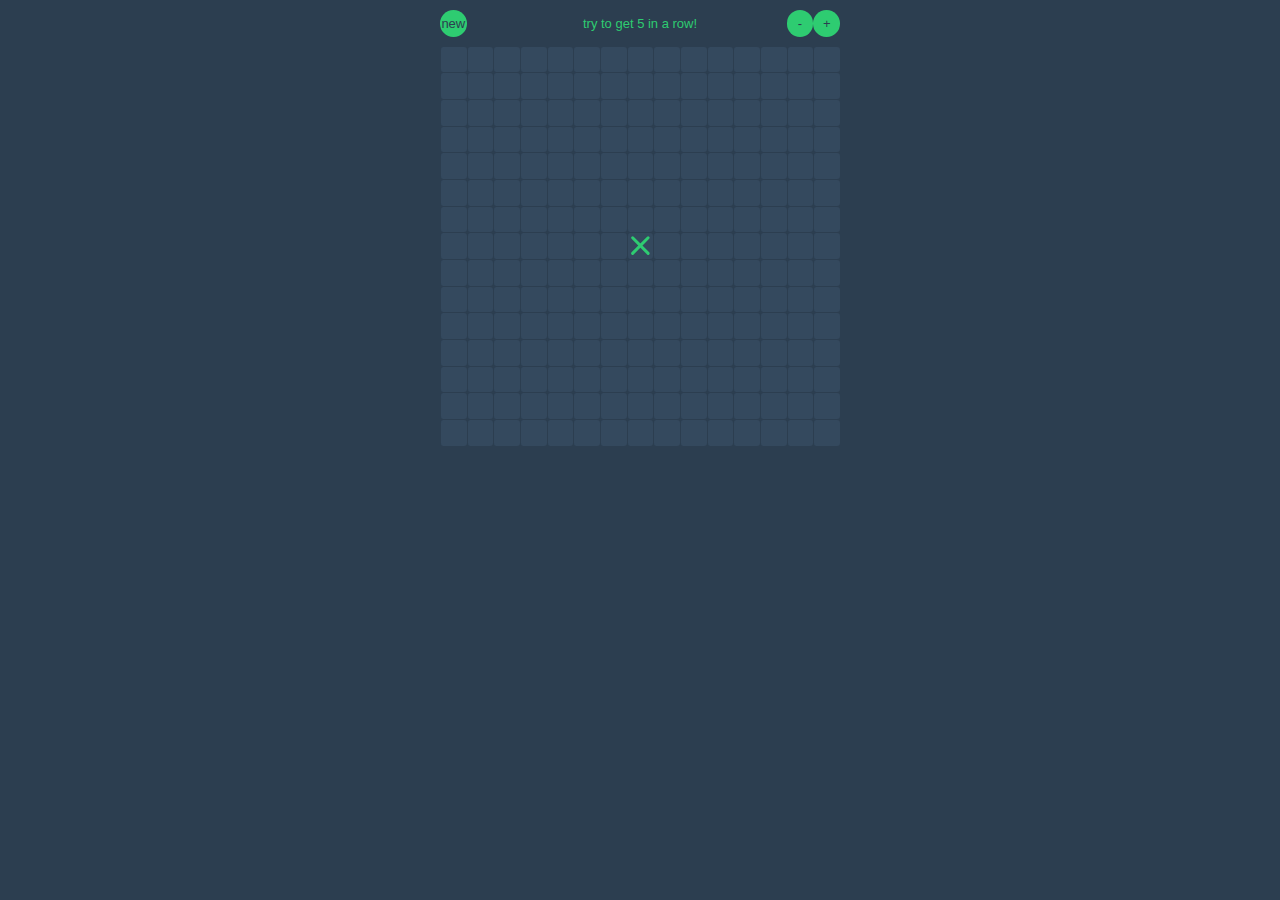
<file: 8.五子棋/index.html>
<!DOCTYPE html>
<html lang="en">
<head>
    <meta charset="UTF-8">
    <title>五子棋游戏</title>
    <link rel="stylesheet" href="assets/css/index.css">
</head>
<body>
    <section>
        <div class="controls">
            <div class="newGameCtrl">
                <input type="checkbox" id="check"/>
                <label class="newMain" for="check">
                    <div class="newMainText">new</div>
                </label>
                <div class="newContainer">
                    <div class="newPlate">
                        <div class="boardCellCircle" id="new-O"></div>
                    </div>
                    <div class="newPlate">
                        <div class="boardCellCross" id="new-X"></div>
                    </div>
                </div>
            </div>
            <div class="sizeCtrl">
                <div class="newMain">
                    <div class="newMainText" id="scale-Up">+</div>
                </div>
            </div>
            <div class="sizeCtrl">
                <div class="newMain">
                    <div class="newMainText" id="scale-Down">-</div>
                </div>
            </div>
            <div class="messages">
                <div class="messagesContainer">
                    <div class="newMainText" id="message">try to get 5 in a row!</div>
                </div>
            </div>
        </div>
        <div class="board">
            <div class="boardRow">
                <div class="boardCol">
                    <div class="boardCell" id="0-0"></div>
                </div>
                <div class="boardCol">
                    <div class="boardCell" id="0-1"></div>
                </div>
                <div class="boardCol">
                    <div class="boardCell" id="0-2"></div>
                </div>
                <div class="boardCol">
                    <div class="boardCell" id="0-3"></div>
                </div>
                <div class="boardCol">
                    <div class="boardCell" id="0-4"></div>
                </div>
                <div class="boardCol">
                    <div class="boardCell" id="0-5"></div>
                </div>
                <div class="boardCol">
                    <div class="boardCell" id="0-6"></div>
                </div>
                <div class="boardCol">
                    <div class="boardCell" id="0-7"></div>
                </div>
                <div class="boardCol">
                    <div class="boardCell" id="0-8"></div>
                </div>
                <div class="boardCol">
                    <div class="boardCell" id="0-9"></div>
                </div>
                <div class="boardCol">
                    <div class="boardCell" id="0-10"></div>
                </div>
                <div class="boardCol">
                    <div class="boardCell" id="0-11"></div>
                </div>
                <div class="boardCol">
                    <div class="boardCell" id="0-12"></div>
                </div>
                <div class="boardCol">
                    <div class="boardCell" id="0-13"></div>
                </div>
                <div class="boardCol">
                    <div class="boardCell" id="0-14"></div>
                </div>
            </div>
            <div class="boardRow">
                <div class="boardCol">
                    <div class="boardCell" id="1-0"></div>
                </div>
                <div class="boardCol">
                    <div class="boardCell" id="1-1"></div>
                </div>
                <div class="boardCol">
                    <div class="boardCell" id="1-2"></div>
                </div>
                <div class="boardCol">
                    <div class="boardCell" id="1-3"></div>
                </div>
                <div class="boardCol">
                    <div class="boardCell" id="1-4"></div>
                </div>
                <div class="boardCol">
                    <div class="boardCell" id="1-5"></div>
                </div>
                <div class="boardCol">
                    <div class="boardCell" id="1-6"></div>
                </div>
                <div class="boardCol">
                    <div class="boardCell" id="1-7"></div>
                </div>
                <div class="boardCol">
                    <div class="boardCell" id="1-8"></div>
                </div>
                <div class="boardCol">
                    <div class="boardCell" id="1-9"></div>
                </div>
                <div class="boardCol">
                    <div class="boardCell" id="1-10"></div>
                </div>
                <div class="boardCol">
                    <div class="boardCell" id="1-11"></div>
                </div>
                <div class="boardCol">
                    <div class="boardCell" id="1-12"></div>
                </div>
                <div class="boardCol">
                    <div class="boardCell" id="1-13"></div>
                </div>
                <div class="boardCol">
                    <div class="boardCell" id="1-14"></div>
                </div>
            </div>
            <div class="boardRow">
                <div class="boardCol">
                    <div class="boardCell" id="2-0"></div>
                </div>
                <div class="boardCol">
                    <div class="boardCell" id="2-1"></div>
                </div>
                <div class="boardCol">
                    <div class="boardCell" id="2-2"></div>
                </div>
                <div class="boardCol">
                    <div class="boardCell" id="2-3"></div>
                </div>
                <div class="boardCol">
                    <div class="boardCell" id="2-4"></div>
                </div>
                <div class="boardCol">
                    <div class="boardCell" id="2-5"></div>
                </div>
                <div class="boardCol">
                    <div class="boardCell" id="2-6"></div>
                </div>
                <div class="boardCol">
                    <div class="boardCell" id="2-7"></div>
                </div>
                <div class="boardCol">
                    <div class="boardCell" id="2-8"></div>
                </div>
                <div class="boardCol">
                    <div class="boardCell" id="2-9"></div>
                </div>
                <div class="boardCol">
                    <div class="boardCell" id="2-10"></div>
                </div>
                <div class="boardCol">
                    <div class="boardCell" id="2-11"></div>
                </div>
                <div class="boardCol">
                    <div class="boardCell" id="2-12"></div>
                </div>
                <div class="boardCol">
                    <div class="boardCell" id="2-13"></div>
                </div>
                <div class="boardCol">
                    <div class="boardCell" id="2-14"></div>
                </div>
            </div>
            <div class="boardRow">
                <div class="boardCol">
                    <div class="boardCell" id="3-0"></div>
                </div>
                <div class="boardCol">
                    <div class="boardCell" id="3-1"></div>
                </div>
                <div class="boardCol">
                    <div class="boardCell" id="3-2"></div>
                </div>
                <div class="boardCol">
                    <div class="boardCell" id="3-3"></div>
                </div>
                <div class="boardCol">
                    <div class="boardCell" id="3-4"></div>
                </div>
                <div class="boardCol">
                    <div class="boardCell" id="3-5"></div>
                </div>
                <div class="boardCol">
                    <div class="boardCell" id="3-6"></div>
                </div>
                <div class="boardCol">
                    <div class="boardCell" id="3-7"></div>
                </div>
                <div class="boardCol">
                    <div class="boardCell" id="3-8"></div>
                </div>
                <div class="boardCol">
                    <div class="boardCell" id="3-9"></div>
                </div>
                <div class="boardCol">
                    <div class="boardCell" id="3-10"></div>
                </div>
                <div class="boardCol">
                    <div class="boardCell" id="3-11"></div>
                </div>
                <div class="boardCol">
                    <div class="boardCell" id="3-12"></div>
                </div>
                <div class="boardCol">
                    <div class="boardCell" id="3-13"></div>
                </div>
                <div class="boardCol">
                    <div class="boardCell" id="3-14"></div>
                </div>
            </div>
            <div class="boardRow">
                <div class="boardCol">
                    <div class="boardCell" id="4-0"></div>
                </div>
                <div class="boardCol">
                    <div class="boardCell" id="4-1"></div>
                </div>
                <div class="boardCol">
                    <div class="boardCell" id="4-2"></div>
                </div>
                <div class="boardCol">
                    <div class="boardCell" id="4-3"></div>
                </div>
                <div class="boardCol">
                    <div class="boardCell" id="4-4"></div>
                </div>
                <div class="boardCol">
                    <div class="boardCell" id="4-5"></div>
                </div>
                <div class="boardCol">
                    <div class="boardCell" id="4-6"></div>
                </div>
                <div class="boardCol">
                    <div class="boardCell" id="4-7"></div>
                </div>
                <div class="boardCol">
                    <div class="boardCell" id="4-8"></div>
                </div>
                <div class="boardCol">
                    <div class="boardCell" id="4-9"></div>
                </div>
                <div class="boardCol">
                    <div class="boardCell" id="4-10"></div>
                </div>
                <div class="boardCol">
                    <div class="boardCell" id="4-11"></div>
                </div>
                <div class="boardCol">
                    <div class="boardCell" id="4-12"></div>
                </div>
                <div class="boardCol">
                    <div class="boardCell" id="4-13"></div>
                </div>
                <div class="boardCol">
                    <div class="boardCell" id="4-14"></div>
                </div>
            </div>
            <div class="boardRow">
                <div class="boardCol">
                    <div class="boardCell" id="5-0"></div>
                </div>
                <div class="boardCol">
                    <div class="boardCell" id="5-1"></div>
                </div>
                <div class="boardCol">
                    <div class="boardCell" id="5-2"></div>
                </div>
                <div class="boardCol">
                    <div class="boardCell" id="5-3"></div>
                </div>
                <div class="boardCol">
                    <div class="boardCell" id="5-4"></div>
                </div>
                <div class="boardCol">
                    <div class="boardCell" id="5-5"></div>
                </div>
                <div class="boardCol">
                    <div class="boardCell" id="5-6"></div>
                </div>
                <div class="boardCol">
                    <div class="boardCell" id="5-7"></div>
                </div>
                <div class="boardCol">
                    <div class="boardCell" id="5-8"></div>
                </div>
                <div class="boardCol">
                    <div class="boardCell" id="5-9"></div>
                </div>
                <div class="boardCol">
                    <div class="boardCell" id="5-10"></div>
                </div>
                <div class="boardCol">
                    <div class="boardCell" id="5-11"></div>
                </div>
                <div class="boardCol">
                    <div class="boardCell" id="5-12"></div>
                </div>
                <div class="boardCol">
                    <div class="boardCell" id="5-13"></div>
                </div>
                <div class="boardCol">
                    <div class="boardCell" id="5-14"></div>
                </div>
            </div>
            <div class="boardRow">
                <div class="boardCol">
                    <div class="boardCell" id="6-0"></div>
                </div>
                <div class="boardCol">
                    <div class="boardCell" id="6-1"></div>
                </div>
                <div class="boardCol">
                    <div class="boardCell" id="6-2"></div>
                </div>
                <div class="boardCol">
                    <div class="boardCell" id="6-3"></div>
                </div>
                <div class="boardCol">
                    <div class="boardCell" id="6-4"></div>
                </div>
                <div class="boardCol">
                    <div class="boardCell" id="6-5"></div>
                </div>
                <div class="boardCol">
                    <div class="boardCell" id="6-6"></div>
                </div>
                <div class="boardCol">
                    <div class="boardCell" id="6-7"></div>
                </div>
                <div class="boardCol">
                    <div class="boardCell" id="6-8"></div>
                </div>
                <div class="boardCol">
                    <div class="boardCell" id="6-9"></div>
                </div>
                <div class="boardCol">
                    <div class="boardCell" id="6-10"></div>
                </div>
                <div class="boardCol">
                    <div class="boardCell" id="6-11"></div>
                </div>
                <div class="boardCol">
                    <div class="boardCell" id="6-12"></div>
                </div>
                <div class="boardCol">
                    <div class="boardCell" id="6-13"></div>
                </div>
                <div class="boardCol">
                    <div class="boardCell" id="6-14"></div>
                </div>
            </div>
            <div class="boardRow">
                <div class="boardCol">
                    <div class="boardCell" id="7-0"></div>
                </div>
                <div class="boardCol">
                    <div class="boardCell" id="7-1"></div>
                </div>
                <div class="boardCol">
                    <div class="boardCell" id="7-2"></div>
                </div>
                <div class="boardCol">
                    <div class="boardCell" id="7-3"></div>
                </div>
                <div class="boardCol">
                    <div class="boardCell" id="7-4"></div>
                </div>
                <div class="boardCol">
                    <div class="boardCell" id="7-5"></div>
                </div>
                <div class="boardCol">
                    <div class="boardCell" id="7-6"></div>
                </div>
                <div class="boardCol">
                    <div class="boardCell" id="7-7"></div>
                </div>
                <div class="boardCol">
                    <div class="boardCell" id="7-8"></div>
                </div>
                <div class="boardCol">
                    <div class="boardCell" id="7-9"></div>
                </div>
                <div class="boardCol">
                    <div class="boardCell" id="7-10"></div>
                </div>
                <div class="boardCol">
                    <div class="boardCell" id="7-11"></div>
                </div>
                <div class="boardCol">
                    <div class="boardCell" id="7-12"></div>
                </div>
                <div class="boardCol">
                    <div class="boardCell" id="7-13"></div>
                </div>
                <div class="boardCol">
                    <div class="boardCell" id="7-14"></div>
                </div>
            </div>
            <div class="boardRow">
                <div class="boardCol">
                    <div class="boardCell" id="8-0"></div>
                </div>
                <div class="boardCol">
                    <div class="boardCell" id="8-1"></div>
                </div>
                <div class="boardCol">
                    <div class="boardCell" id="8-2"></div>
                </div>
                <div class="boardCol">
                    <div class="boardCell" id="8-3"></div>
                </div>
                <div class="boardCol">
                    <div class="boardCell" id="8-4"></div>
                </div>
                <div class="boardCol">
                    <div class="boardCell" id="8-5"></div>
                </div>
                <div class="boardCol">
                    <div class="boardCell" id="8-6"></div>
                </div>
                <div class="boardCol">
                    <div class="boardCell" id="8-7"></div>
                </div>
                <div class="boardCol">
                    <div class="boardCell" id="8-8"></div>
                </div>
                <div class="boardCol">
                    <div class="boardCell" id="8-9"></div>
                </div>
                <div class="boardCol">
                    <div class="boardCell" id="8-10"></div>
                </div>
                <div class="boardCol">
                    <div class="boardCell" id="8-11"></div>
                </div>
                <div class="boardCol">
                    <div class="boardCell" id="8-12"></div>
                </div>
                <div class="boardCol">
                    <div class="boardCell" id="8-13"></div>
                </div>
                <div class="boardCol">
                    <div class="boardCell" id="8-14"></div>
                </div>
            </div>
            <div class="boardRow">
                <div class="boardCol">
                    <div class="boardCell" id="9-0"></div>
                </div>
                <div class="boardCol">
                    <div class="boardCell" id="9-1"></div>
                </div>
                <div class="boardCol">
                    <div class="boardCell" id="9-2"></div>
                </div>
                <div class="boardCol">
                    <div class="boardCell" id="9-3"></div>
                </div>
                <div class="boardCol">
                    <div class="boardCell" id="9-4"></div>
                </div>
                <div class="boardCol">
                    <div class="boardCell" id="9-5"></div>
                </div>
                <div class="boardCol">
                    <div class="boardCell" id="9-6"></div>
                </div>
                <div class="boardCol">
                    <div class="boardCell" id="9-7"></div>
                </div>
                <div class="boardCol">
                    <div class="boardCell" id="9-8"></div>
                </div>
                <div class="boardCol">
                    <div class="boardCell" id="9-9"></div>
                </div>
                <div class="boardCol">
                    <div class="boardCell" id="9-10"></div>
                </div>
                <div class="boardCol">
                    <div class="boardCell" id="9-11"></div>
                </div>
                <div class="boardCol">
                    <div class="boardCell" id="9-12"></div>
                </div>
                <div class="boardCol">
                    <div class="boardCell" id="9-13"></div>
                </div>
                <div class="boardCol">
                    <div class="boardCell" id="9-14"></div>
                </div>
            </div>
            <div class="boardRow">
                <div class="boardCol">
                    <div class="boardCell" id="10-0"></div>
                </div>
                <div class="boardCol">
                    <div class="boardCell" id="10-1"></div>
                </div>
                <div class="boardCol">
                    <div class="boardCell" id="10-2"></div>
                </div>
                <div class="boardCol">
                    <div class="boardCell" id="10-3"></div>
                </div>
                <div class="boardCol">
                    <div class="boardCell" id="10-4"></div>
                </div>
                <div class="boardCol">
                    <div class="boardCell" id="10-5"></div>
                </div>
                <div class="boardCol">
                    <div class="boardCell" id="10-6"></div>
                </div>
                <div class="boardCol">
                    <div class="boardCell" id="10-7"></div>
                </div>
                <div class="boardCol">
                    <div class="boardCell" id="10-8"></div>
                </div>
                <div class="boardCol">
                    <div class="boardCell" id="10-9"></div>
                </div>
                <div class="boardCol">
                    <div class="boardCell" id="10-10"></div>
                </div>
                <div class="boardCol">
                    <div class="boardCell" id="10-11"></div>
                </div>
                <div class="boardCol">
                    <div class="boardCell" id="10-12"></div>
                </div>
                <div class="boardCol">
                    <div class="boardCell" id="10-13"></div>
                </div>
                <div class="boardCol">
                    <div class="boardCell" id="10-14"></div>
                </div>
            </div>
            <div class="boardRow">
                <div class="boardCol">
                    <div class="boardCell" id="11-0"></div>
                </div>
                <div class="boardCol">
                    <div class="boardCell" id="11-1"></div>
                </div>
                <div class="boardCol">
                    <div class="boardCell" id="11-2"></div>
                </div>
                <div class="boardCol">
                    <div class="boardCell" id="11-3"></div>
                </div>
                <div class="boardCol">
                    <div class="boardCell" id="11-4"></div>
                </div>
                <div class="boardCol">
                    <div class="boardCell" id="11-5"></div>
                </div>
                <div class="boardCol">
                    <div class="boardCell" id="11-6"></div>
                </div>
                <div class="boardCol">
                    <div class="boardCell" id="11-7"></div>
                </div>
                <div class="boardCol">
                    <div class="boardCell" id="11-8"></div>
                </div>
                <div class="boardCol">
                    <div class="boardCell" id="11-9"></div>
                </div>
                <div class="boardCol">
                    <div class="boardCell" id="11-10"></div>
                </div>
                <div class="boardCol">
                    <div class="boardCell" id="11-11"></div>
                </div>
                <div class="boardCol">
                    <div class="boardCell" id="11-12"></div>
                </div>
                <div class="boardCol">
                    <div class="boardCell" id="11-13"></div>
                </div>
                <div class="boardCol">
                    <div class="boardCell" id="11-14"></div>
                </div>
            </div>
            <div class="boardRow">
                <div class="boardCol">
                    <div class="boardCell" id="12-0"></div>
                </div>
                <div class="boardCol">
                    <div class="boardCell" id="12-1"></div>
                </div>
                <div class="boardCol">
                    <div class="boardCell" id="12-2"></div>
                </div>
                <div class="boardCol">
                    <div class="boardCell" id="12-3"></div>
                </div>
                <div class="boardCol">
                    <div class="boardCell" id="12-4"></div>
                </div>
                <div class="boardCol">
                    <div class="boardCell" id="12-5"></div>
                </div>
                <div class="boardCol">
                    <div class="boardCell" id="12-6"></div>
                </div>
                <div class="boardCol">
                    <div class="boardCell" id="12-7"></div>
                </div>
                <div class="boardCol">
                    <div class="boardCell" id="12-8"></div>
                </div>
                <div class="boardCol">
                    <div class="boardCell" id="12-9"></div>
                </div>
                <div class="boardCol">
                    <div class="boardCell" id="12-10"></div>
                </div>
                <div class="boardCol">
                    <div class="boardCell" id="12-11"></div>
                </div>
                <div class="boardCol">
                    <div class="boardCell" id="12-12"></div>
                </div>
                <div class="boardCol">
                    <div class="boardCell" id="12-13"></div>
                </div>
                <div class="boardCol">
                    <div class="boardCell" id="12-14"></div>
                </div>
            </div>
            <div class="boardRow">
                <div class="boardCol">
                    <div class="boardCell" id="13-0"></div>
                </div>
                <div class="boardCol">
                    <div class="boardCell" id="13-1"></div>
                </div>
                <div class="boardCol">
                    <div class="boardCell" id="13-2"></div>
                </div>
                <div class="boardCol">
                    <div class="boardCell" id="13-3"></div>
                </div>
                <div class="boardCol">
                    <div class="boardCell" id="13-4"></div>
                </div>
                <div class="boardCol">
                    <div class="boardCell" id="13-5"></div>
                </div>
                <div class="boardCol">
                    <div class="boardCell" id="13-6"></div>
                </div>
                <div class="boardCol">
                    <div class="boardCell" id="13-7"></div>
                </div>
                <div class="boardCol">
                    <div class="boardCell" id="13-8"></div>
                </div>
                <div class="boardCol">
                    <div class="boardCell" id="13-9"></div>
                </div>
                <div class="boardCol">
                    <div class="boardCell" id="13-10"></div>
                </div>
                <div class="boardCol">
                    <div class="boardCell" id="13-11"></div>
                </div>
                <div class="boardCol">
                    <div class="boardCell" id="13-12"></div>
                </div>
                <div class="boardCol">
                    <div class="boardCell" id="13-13"></div>
                </div>
                <div class="boardCol">
                    <div class="boardCell" id="13-14"></div>
                </div>
            </div>
            <div class="boardRow">
                <div class="boardCol">
                    <div class="boardCell" id="14-0"></div>
                </div>
                <div class="boardCol">
                    <div class="boardCell" id="14-1"></div>
                </div>
                <div class="boardCol">
                    <div class="boardCell" id="14-2"></div>
                </div>
                <div class="boardCol">
                    <div class="boardCell" id="14-3"></div>
                </div>
                <div class="boardCol">
                    <div class="boardCell" id="14-4"></div>
                </div>
                <div class="boardCol">
                    <div class="boardCell" id="14-5"></div>
                </div>
                <div class="boardCol">
                    <div class="boardCell" id="14-6"></div>
                </div>
                <div class="boardCol">
                    <div class="boardCell" id="14-7"></div>
                </div>
                <div class="boardCol">
                    <div class="boardCell" id="14-8"></div>
                </div>
                <div class="boardCol">
                    <div class="boardCell" id="14-9"></div>
                </div>
                <div class="boardCol">
                    <div class="boardCell" id="14-10"></div>
                </div>
                <div class="boardCol">
                    <div class="boardCell" id="14-11"></div>
                </div>
                <div class="boardCol">
                    <div class="boardCell" id="14-12"></div>
                </div>
                <div class="boardCol">
                    <div class="boardCell" id="14-13"></div>
                </div>
                <div class="boardCol">
                    <div class="boardCell" id="14-14"></div>
                </div>
            </div>
        </div>
    </section>
    <script src="../Assets/js/jquery-1.11.1.min.js"></script>
    <script src="assets/js/index.js"></script>
</body>
</html>
</file>
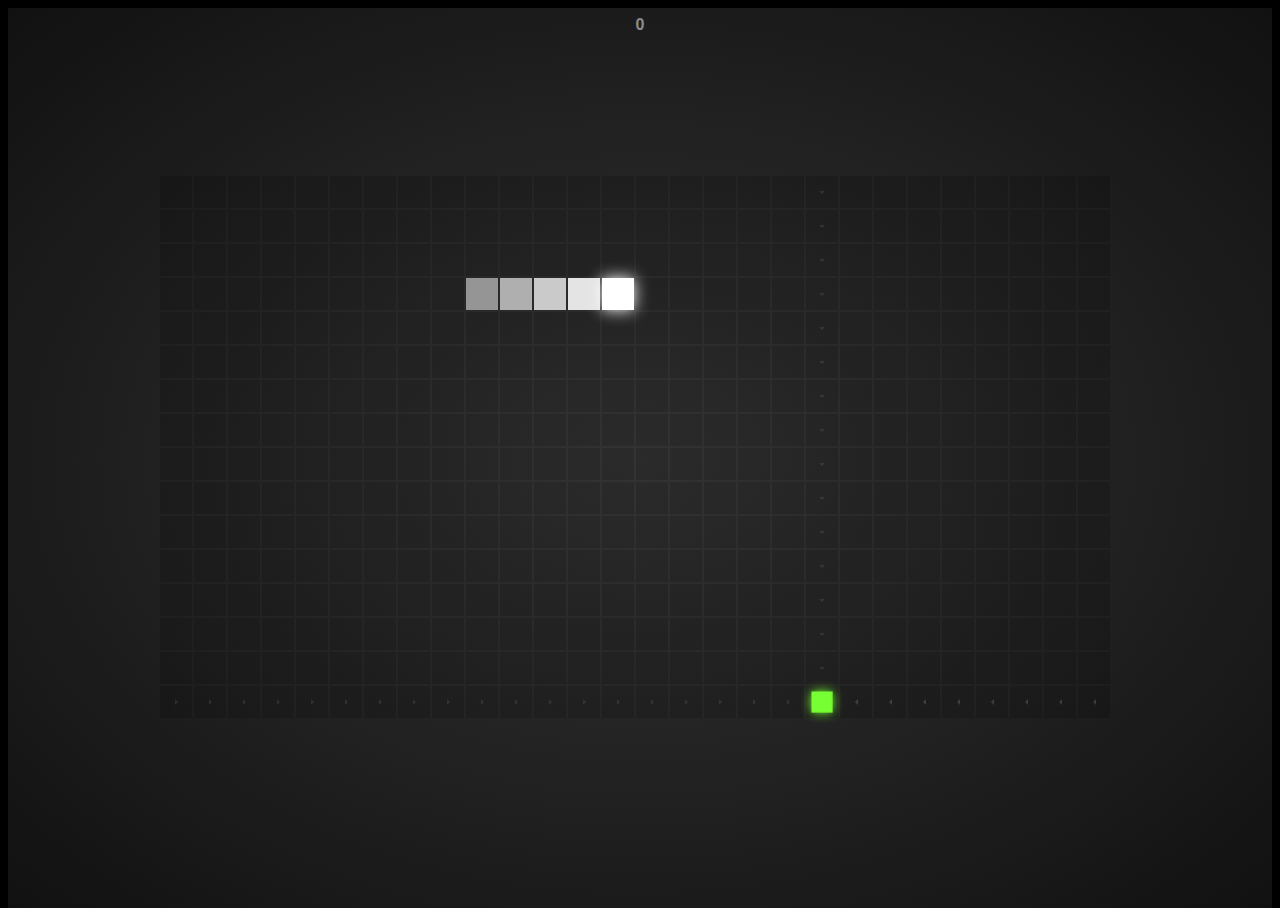
<file: 9.贪吃蛇/index.html>
<!DOCTYPE html>
<html lang="en">
<head>
    <meta charset="UTF-8">
    <meta name="viewport" content="width=device-width, initial-scale=1.0">
    <meta http-equiv="X-UA-Compatible" content="ie=edge">
    <title>贪吃蛇游戏</title>
    <link rel="stylesheet" href="./assets/css/index.css">
</head>
<body>
    <div class="score">0</div>
    <div class="stage"></div>
    <script src="./assets/js/app.js"></script>
</body>
</html>
</file>
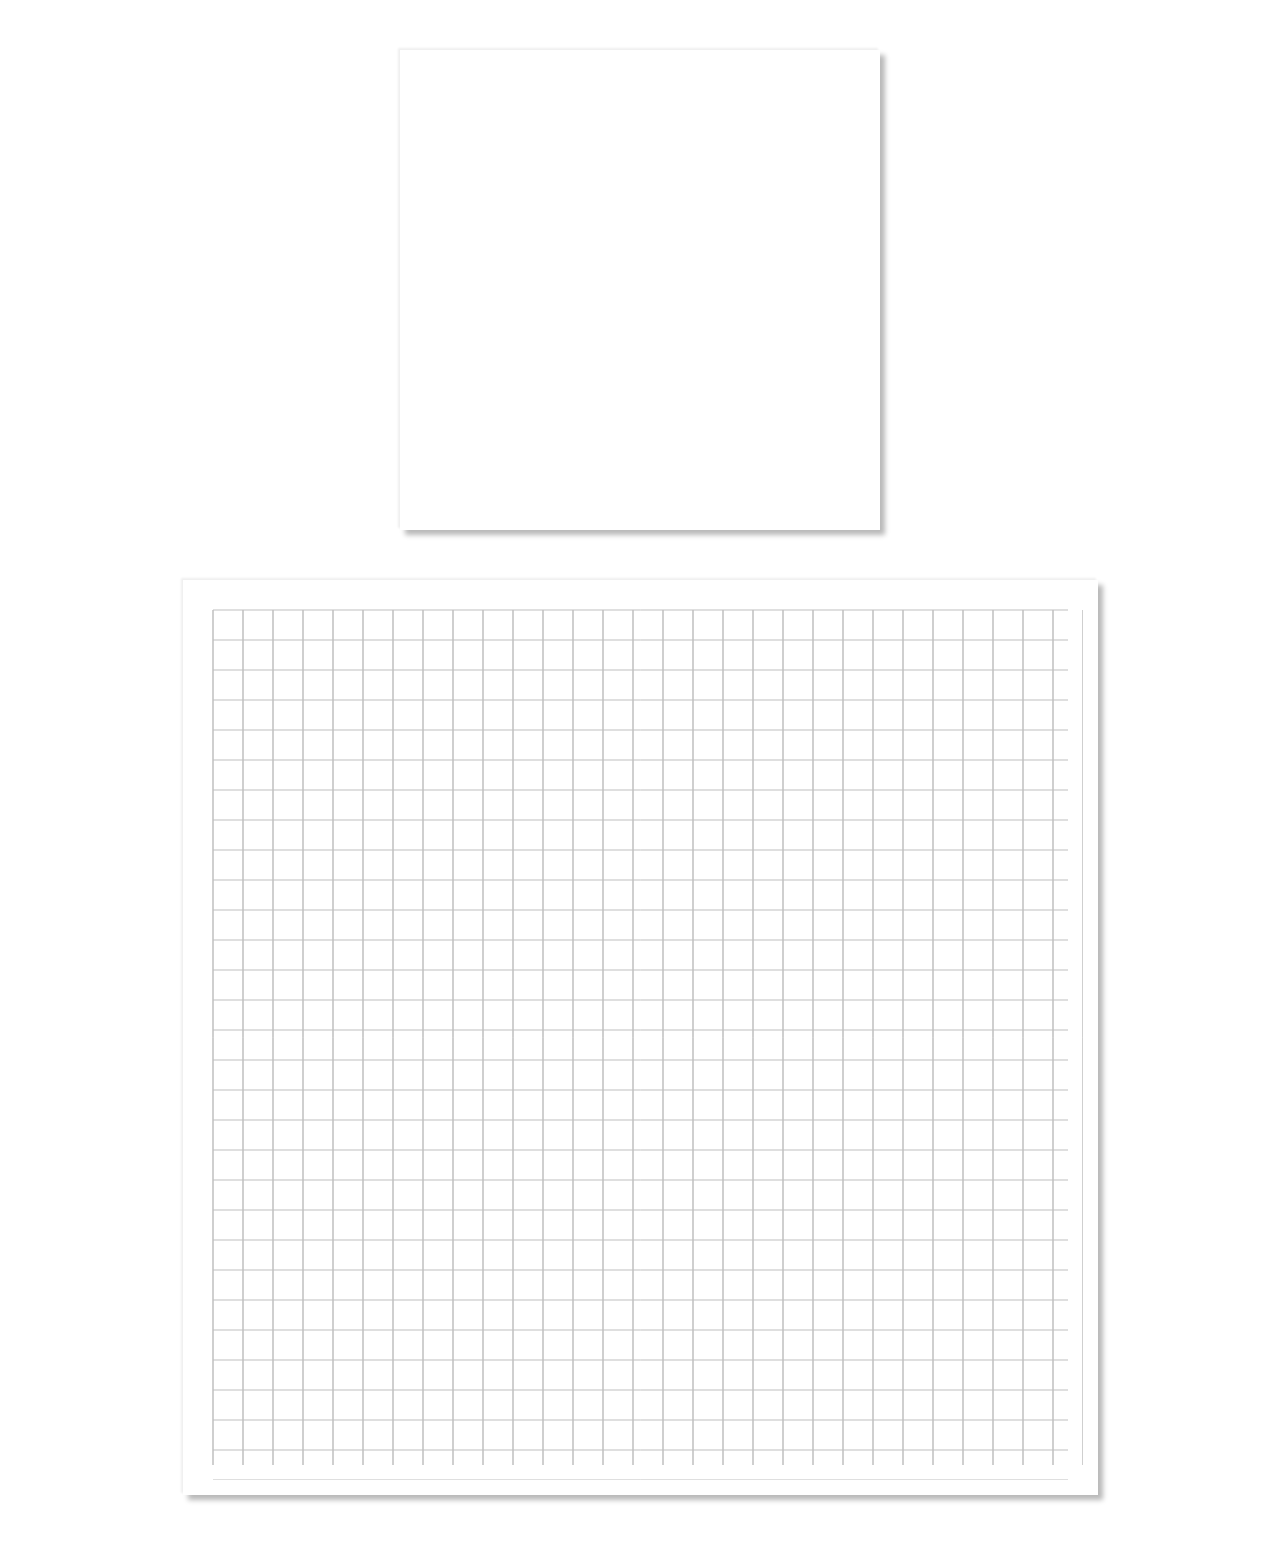
<file: gobang/index.html>
<!DOCTYPE html>
<html lang="en">
<head>
    <meta charset="UTF-8">
    <meta name="viewport" content="width=device-width, initial-scale=1.0">
    <meta http-equiv="X-UA-Compatible" content="ie=edge">
    <title>Gobang</title>
    <link rel="shortcut icon" href="./assets/icon/favicon.ico" type="image/x-icon">
    <link rel="stylesheet" href="./assets/css/style.css">
</head>
<body>
    <canvas id="chess" width="450px" height="450px"></canvas>
    <script src="./assets/js/app.js"></script>
</body>
</html>
</file>
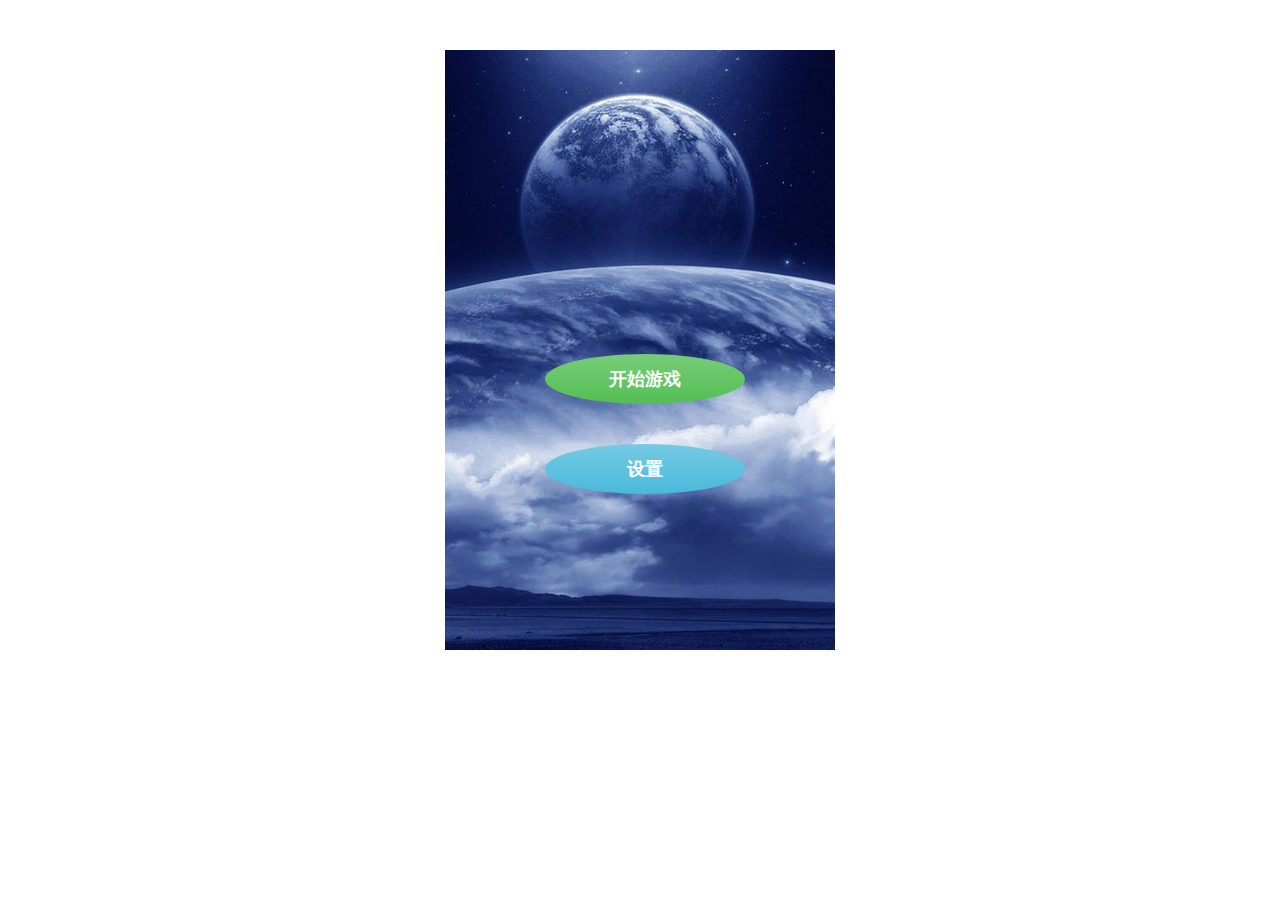
<file: tetris/index.html>
<!DOCTYPE html>
<html lang="en">

<head>
    <meta charset="UTF-8">
    <meta name="viewport" content="width=device-width, initial-scale=1.0">
    <meta http-equiv="X-UA-Compatible" content="ie=edge">
    <title>Tetris</title>
    <link rel="shortcut icon" href="./assets/images/favicon.ico" type="image/x-icon">
    <link rel="stylesheet" href="./assets/style/style.css">
</head>

<body>
    <div class="start-container">
        <p>
            <button class="btn btn-start" id="btn-start">开始游戏</button>
            <button class="btn btn-set">设置</button>
        </p>
    </div>
    <div class="game-container">
        <div class="timer-panel">
            <div class="panel-header">
                使用时间
            </div>
            <div class="panel-body">
                00:00:00
            </div>
        </div>
        <div class="help-panel">
            <div class="panel-body">
                <p>↑ 翻转方块</p>
                <p>↓ 加速下落</p>
                <p>→ 向右移动</p>
                <p>← 向左移动</p>
            </div>
        </div>
        <div class="level-panel">
            <div class="panel-header">
                当前级别
            </div>
            <div class="panel-body">
                Level 1
            </div>
        </div>
        <div class="game-main-panel">
            <canvas id="c-game-main"></canvas>
        </div>
        <div class="next-panel">
            <div class="panel-header">
                下一方块
            </div>
            <div class="panel-body">
                Z
            </div>
        </div>
        <div class="set-panel">
            <div class="panel-body">
                <button>暂停</button>
            </div>
        </div>
        <div class="scroe-panel">
            <div class="panel-header">
                当前得分
            </div>
            <div class="panel-body">
                500
            </div>
        </div>
        <div class="high-scroe-panel">
            <div class="panel-header">
                最高得分
            </div>
            <div class="panel-body">
                1330
            </div>
        </div>
    </div>
    <script src="./assets/js/app.js"></script>
</body>

</html>
</file>
<file: 8.五子棋/assets/css/index.css>
body {
    margin: 0;
    padding: 0;
    background-color: #2c3e50;
    min-width: 300px;
}

section {
    margin-top: 10px;
}

.board {
    margin: auto;
    margin-top: 10px;
    width: 400px;
    height: 400px;
}

.boardRow {
    width: 100%;
    height: 6.66667%;
    border-bottom: 1px solid #2c3e50;
    box-sizing: border-box;
}

.boardCol {
    width: 6.66667%;
    height: 100%;
    background-color: #34495e;
    float: left;
    border-radius: 3px;
    border-left: 1px solid #2c3e50;
    box-sizing: border-box;
}

.boardCellCross {
    margin: auto;
    margin-top: 0.65%;
    width: 3px;
    height: 98.7%;
    background-color: #2ecc71;
    -webkit-transform: rotate(-45deg);
    transform: rotate(-45deg);
    border-radius: 1.5px;
}
.boardCellCross:before {
    background-color: inherit;
    border-radius: inherit;
    height: inherit;
    width: inherit;
    position: absolute;
    content: "";
    -webkit-transform: rotate(90deg);
    transform: rotate(90deg);
}

.boardCellCircle {
    margin: 15%;
    width: 70%;
    height: 70%;
    border: 3px solid #e74c3c;
    border-radius: 50%;
    box-sizing: border-box;
}

.controls {
    width: 400px;
    height: 26.66667px;
    margin: auto;
}

.newGameCtrl, .sizeCtrl, .messages {
    position: relative;
    display: inline-block;
    height: 100%;
    width: 6.66667%;
}

.sizeCtrl, .messages {
    float: right;
}

.messages {
    width: 73.33333%;
    z-index: 0;
}

#check {
    display: none;
}

.newContainer {
    z-index: 10;
}

.newMain, .sizeScale, .messagesContainer {
    width: 100%;
    height: 100%;
    position: absolute;
    z-index: 50;
    display: table;
    text-align: center;
}

.newMain, .sizeScale {
    cursor: pointer;
    background-color: #2ecc71;
    border-radius: 50%;
}
.newMain:hover, .sizeScale:hover {
    background-color: #e74c3c;
}

.newMainText {
    font-family: "Roboto", sans-serif;
    font-size: 13px;
    color: #2c3e50;
    display: table-cell;
    vertical-align: middle;
}

.messagesContainer .newMainText {
    color: #2ecc71;
}

.messagesContainer .looseState {
    color: #e74c3c;
}

.newPlate {
    width: 100%;
    height: 100%;
    opacity: 0;
    -webkit-transition: all 0.2s ease-in;
    transition: all 0.2s ease-in;
    position: absolute;
    top: 0;
    right: 0;
    bottom: 0;
    left: 0;
    z-index: 5;
}
.newPlate:hover {
    background-color: #34495e;
}

.newPlate:nth-of-type(1) {
    -webkit-transition-delay: 0s;
    transition-delay: 0s;
}

.newPlate:nth-of-type(2) {
    -webkit-transition-delay: 0.3s;
    transition-delay: 0.3s;
}

#check:checked ~ .newMain + .newContainer .newPlate {
    opacity: 1;
}
#check:checked ~ .newMain + .newContainer .newPlate:nth-of-type(1) {
    left: 100%;
}
#check:checked ~ .newMain + .newContainer .newPlate:nth-of-type(2) {
    left: 200%;
}
</file>
<file: 9.贪吃蛇/assets/css/index.css>
* {
  box-sizing: border-box;
}

html,
body {
  background-color: #000;
  height: 100%;
}

body {
  background: #222;
  background: -webkit-radial-gradient(#333, #111);
  background: radial-gradient(#333, #111);
  background-position: center center;
  background-repeat: no-repeat;
  background-size: cover;
  color: #fff;
  font: 100%/1.5 sans-serif;
  overflow: hidden;
}

/*================================================

Score

================================================*/

.score {
  color: rgba(255, 255, 255, 0.5);
  font-size: 16px;
  font-weight: bold;
  padding-top: 5px;
  text-align: center;
}

/*================================================

Stage

================================================*/

.stage {
  bottom: 0;
  left: 0;
  margin: auto;
  position: absolute;
  right: 0;
  top: 0;
  z-index: 2;
}

/*================================================

Tiles

================================================*/

.tile {
  background: rgba(0, 0, 0, 0.15);
  position: absolute;
  -webkit-transition-property: background,
    box-shadow,
    opacity,
    -webkit-transform;
  transition-property: background,
    box-shadow,
    opacity,
    -webkit-transform;
  transition-property: background,
    box-shadow,
    opacity,
    transform
  ;
  transition-property:
    background,
    box-shadow,
    opacity,
    transform,
    -webkit-transform;
  -webkit-transform: translateZ(0);
          transform: translateZ(0);
  -webkit-transition-duration: 3000ms;
          transition-duration: 3000ms;
}

.tile:before {
  bottom: 0;
  content: '';
  height: 0;
  left: 0;
  margin: auto;
  opacity: 0;
  position: absolute;
  right: 0;
  top: 0;
  width: 0;
  -webkit-transition: opacity 300ms;
  transition: opacity 300ms;
}

.tile.path:before {
  opacity: 1;
}

.tile.up:before {
  border-bottom: 4px inset rgba(255, 255, 255, 0.15);
  border-left: 4px solid transparent;
  border-right: 4px solid transparent;
}

.tile.down:before {
  border-top: 4px inset rgba(255, 255, 255, 0.15);
  border-left: 4px solid transparent;
  border-right: 4px solid transparent;
}

.tile.left:before { 
  border-right: 4px inset rgba(255, 255, 255, 0.15);
  border-top: 4px solid transparent;
  border-bottom: 4px solid transparent;
}

.tile.right:before { 
  border-left: 4px inset rgba(255, 255, 255, 0.15);
  border-top: 4px solid transparent;
  border-bottom: 4px solid transparent;
}

@media (max-width: 900px), (max-height: 900px) {
  .tile.up:before,
  .tile.down:before,
  .tile.left:before,
  .tile.right:before {
    border-width: 3px;
  }
}

@media (max-width: 500px), (max-height: 500px) {
  .tile.up:before,
  .tile.down:before,
  .tile.left:before,
  .tile.right:before {
    border-width: 2px;
  }
}

.tile.pressed {
  background: rgba(0, 0, 0, 0.3);
  box-shadow: inset 0 0 10px rgba(0, 0, 0, 0.6);
  -webkit-transition-duration: 0ms;
          transition-duration: 0ms;
}
</file>
<file: gobang/assets/css/style.css>
canvas{
    display: block;
    padding: 15px;
    margin: 50px auto;
    box-shadow: -2px -2px 2px #efefef, 5px 5px 5px #b9b9b9
}
</file>
<file: tetris/assets/style/style.css>
*{
	box-sizing: border-box;
	-moz-box-sizing:border-box; /* Firefox */
	-webkit-box-sizing:border-box; /* Safari */
	/*元素指定的任何内边距和边框都将在已设定的宽度和高度内进行绘制。*/
}
html,body,div{
	margin:0;
	padding:0;
}

/*游戏区块*/
.game-container, .start-container{
    position: relative;
	margin:50px auto;
	width:590px;
	height: 600px;
	box-sizing: content-box;
}
.game-container{
	display: none;
}
/*开始界面*/
.start-container{
    position: relative;
	width: 390px;
	background: url('../images/bg.jpg');
	background-size: cover;
}
.start-container p{
	position: absolute;
	bottom: 100px;
	left:100px;
}
.start-container p button{
	margin: 0 auto;
	margin-bottom: 40px;
	width: 200px;
	height: 50px;
	display: block;
	border-radius: 60%;
	font-family: "微软雅黑";
	font-weight: bold;
	font-size:18px;
}
.start-container .btn{
	outline: none; 
	border: 0px solid transparent;
	cursor: pointer;
}
.btn:focus,    
.btn:active:focus,
.btn.active:focus,
.btn.focus,
.btn:active.focus,.btn.active.focus {
    outline: none;          
}
.btn-start{
	color: #fff;
	background-image: -webkit-linear-gradient(#78cc78, #62c462 60%, #53be53);
    background-image: -o-linear-gradient(#78cc78, #62c462 60%, #53be53);
    background-image: -webkit-gradient(linear, left top, left bottom, from(#78cc78), color-stop(60%, #62c462), to(#53be53));
    background-image: linear-gradient(#78cc78, #62c462 60%, #53be53);
    background-repeat: no-repeat;
    filter: progid:DXImageTransform.Microsoft.gradient(startColorstr='#ff78cc78', endColorstr='#ff53be53', GradientType=0);
    -webkit-filter: none;
    filter: none;
}

.btn-start:hover{
	background-image: -webkit-linear-gradient(#2f7d2f, #379337 40%, #3a9a3a);
    background-image: -o-linear-gradient(#2f7d2f, #379337 40%, #3a9a3a);
    background-image: -webkit-gradient(linear, left top, left bottom, from(#2f7d2f), color-stop(40%, #379337), to(#3a9a3a));
    background-image: linear-gradient(#2f7d2f, #379337 40%, #3a9a3a);
    background-repeat: no-repeat;
    filter: progid:DXImageTransform.Microsoft.gradient(startColorstr='#ff2f7d2f', endColorstr='#ff3a9a3a', GradientType=0);
    -webkit-filter: none;
    filter: none;
}

.btn-set{
	color: #fff;
	background-image: -webkit-linear-gradient(#74cae3, #5bc0de 60%, #4ab9db);
    background-image: -o-linear-gradient(#74cae3, #5bc0de 60%, #4ab9db);
    background-image: -webkit-gradient(linear, left top, left bottom, from(#74cae3), color-stop(60%, #5bc0de), to(#4ab9db));
    background-image: linear-gradient(#74cae3, #5bc0de 60%, #4ab9db);
    background-repeat: no-repeat;
    filter: progid:DXImageTransform.Microsoft.gradient(startColorstr='#ff74cae3', endColorstr='#ff4ab9db', GradientType=0);
    -webkit-filter: none;
    filter: none;
}
.btn-set:hover{
	background-image: -webkit-linear-gradient(#20829f, #2596b8 40%, #279dc1);
    background-image: -o-linear-gradient(#20829f, #2596b8 40%, #279dc1);
    background-image: -webkit-gradient(linear, left top, left bottom, from(#20829f), color-stop(40%, #2596b8), to(#279dc1));
    background-image: linear-gradient(#20829f, #2596b8 40%, #279dc1);
    background-repeat: no-repeat;
    filter: progid:DXImageTransform.Microsoft.gradient(startColorstr='#ff20829f', endColorstr='#ff279dc1', GradientType=0);
    -webkit-filter: none;
    filter: none;
}
</file>
